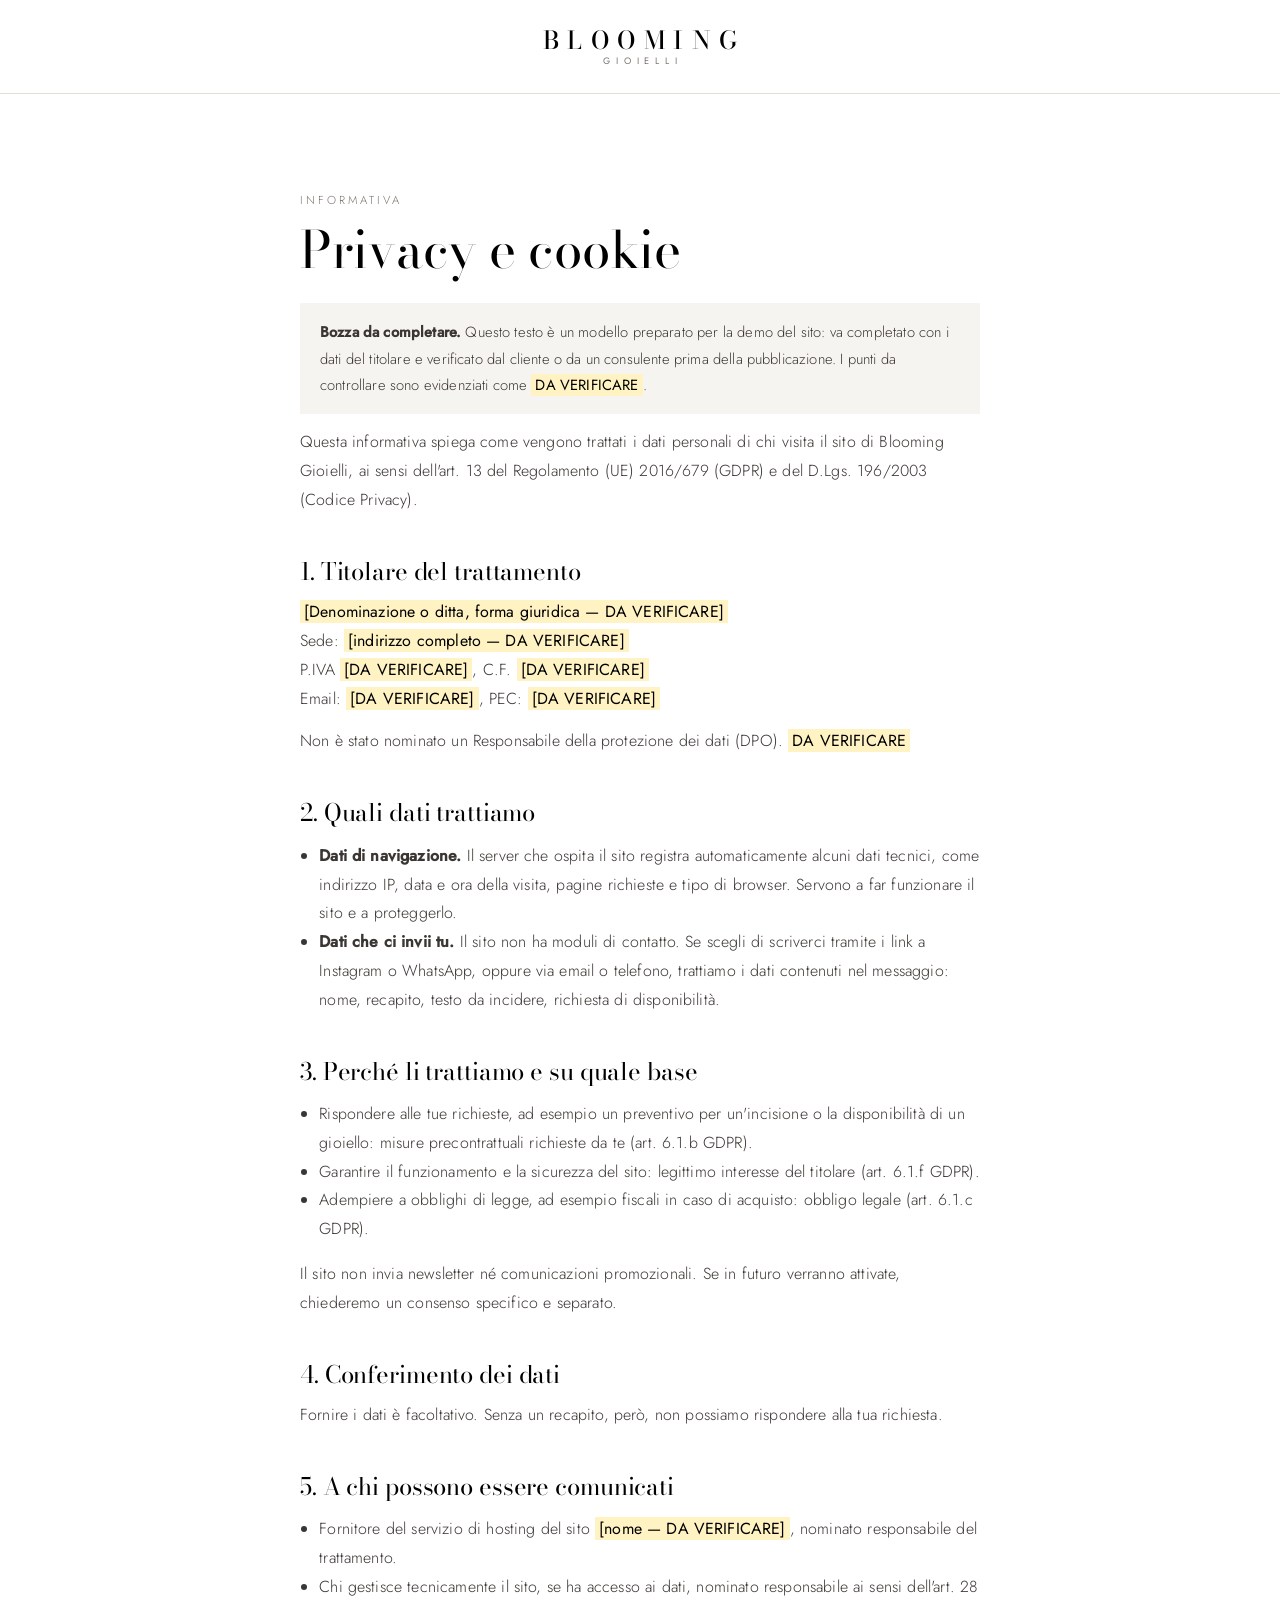
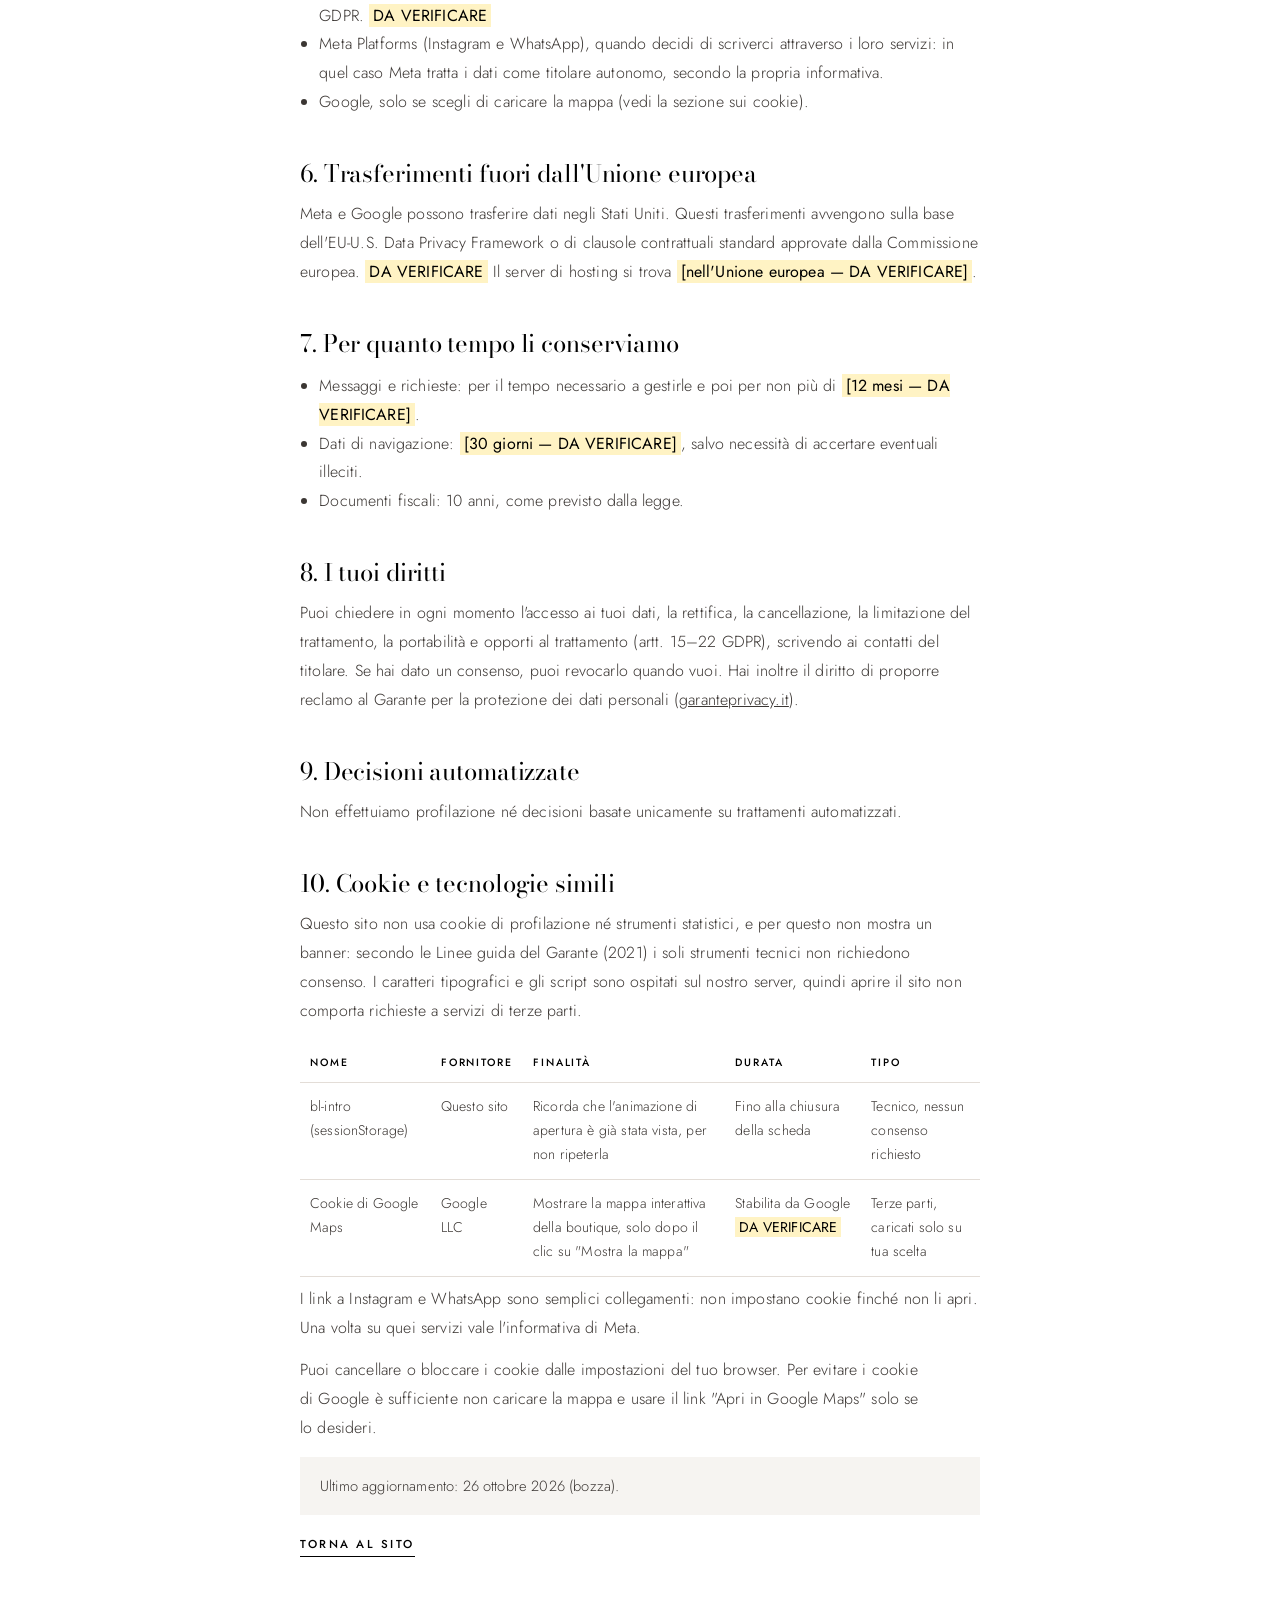
<file: privacy.html>
<!doctype html>
<html lang="it">
<head>
  <meta charset="utf-8">
  <meta name="viewport" content="width=device-width, initial-scale=1">
  <title>Privacy e cookie | Blooming Gioielli</title>
  <meta name="description" content="Informativa sul trattamento dei dati personali e sui cookie del sito Blooming Gioielli.">
  <meta name="robots" content="noindex">
  <link rel="icon" href="data:image/svg+xml,%3Csvg xmlns='http://www.w3.org/2000/svg' viewBox='0 0 32 32'%3E%3Crect width='32' height='32' fill='%23000'/%3E%3Ctext x='16' y='23' font-family='Georgia,serif' font-size='20' fill='%23fff' text-anchor='middle'%3EB%3C/text%3E%3C/svg%3E">
  <link rel="stylesheet" href="assets/fonts/fonts.css">
  <link rel="stylesheet" href="assets/site.css?v=12">
</head>
<body class="legal-page">
  <header class="legal-header">
    <a class="brand" href="index.html" aria-label="Blooming Gioielli, torna al sito">
      <span class="brand-name">Blooming</span>
      <span class="brand-sub">Gioielli</span>
    </a>
  </header>

  <main class="legal">
    <p class="kicker">Informativa</p>
    <h1>Privacy e cookie</h1>
    <p class="legal-note"><strong>Bozza da completare.</strong> Questo testo è un modello preparato per la demo del sito: va completato con i dati del titolare e verificato dal cliente o da un consulente prima della pubblicazione. I punti da controllare sono evidenziati come <span class="todo">DA VERIFICARE</span>.</p>

    <p>Questa informativa spiega come vengono trattati i dati personali di chi visita il sito di Blooming Gioielli, ai sensi dell'art. 13 del Regolamento (UE) 2016/679 (GDPR) e del D.Lgs. 196/2003 (Codice Privacy).</p>

    <h2>1. Titolare del trattamento</h2>
    <p><span class="todo">[Denominazione o ditta, forma giuridica — DA VERIFICARE]</span><br>
      Sede: <span class="todo">[indirizzo completo — DA VERIFICARE]</span><br>
      P.IVA <span class="todo">[DA VERIFICARE]</span>, C.F. <span class="todo">[DA VERIFICARE]</span><br>
      Email: <span class="todo">[DA VERIFICARE]</span>, PEC: <span class="todo">[DA VERIFICARE]</span></p>
    <p>Non è stato nominato un Responsabile della protezione dei dati (DPO). <span class="todo">DA VERIFICARE</span></p>

    <h2>2. Quali dati trattiamo</h2>
    <ul>
      <li><strong>Dati di navigazione.</strong> Il server che ospita il sito registra automaticamente alcuni dati tecnici, come indirizzo IP, data e ora della visita, pagine richieste e tipo di browser. Servono a far funzionare il sito e a proteggerlo.</li>
      <li><strong>Dati che ci invii tu.</strong> Il sito non ha moduli di contatto. Se scegli di scriverci tramite i link a Instagram o WhatsApp, oppure via email o telefono, trattiamo i dati contenuti nel messaggio: nome, recapito, testo da incidere, richiesta di disponibilità.</li>
    </ul>

    <h2>3. Perché li trattiamo e su quale base</h2>
    <ul>
      <li>Rispondere alle tue richieste, ad esempio un preventivo per un'incisione o la disponibilità di un gioiello: misure precontrattuali richieste da te (art. 6.1.b GDPR).</li>
      <li>Garantire il funzionamento e la sicurezza del sito: legittimo interesse del titolare (art. 6.1.f GDPR).</li>
      <li>Adempiere a obblighi di legge, ad esempio fiscali in caso di acquisto: obbligo legale (art. 6.1.c GDPR).</li>
    </ul>
    <p>Il sito non invia newsletter né comunicazioni promozionali. Se in futuro verranno attivate, chiederemo un consenso specifico e separato.</p>

    <h2>4. Conferimento dei dati</h2>
    <p>Fornire i dati è facoltativo. Senza un recapito, però, non possiamo rispondere alla tua richiesta.</p>

    <h2>5. A chi possono essere comunicati</h2>
    <ul>
      <li>Fornitore del servizio di hosting del sito <span class="todo">[nome — DA VERIFICARE]</span>, nominato responsabile del trattamento.</li>
      <li>Chi gestisce tecnicamente il sito, se ha accesso ai dati, nominato responsabile ai sensi dell'art. 28 GDPR. <span class="todo">DA VERIFICARE</span></li>
      <li>Meta Platforms (Instagram e WhatsApp), quando decidi di scriverci attraverso i loro servizi: in quel caso Meta tratta i dati come titolare autonomo, secondo la propria informativa.</li>
      <li>Google, solo se scegli di caricare la mappa (vedi la sezione sui cookie).</li>
    </ul>

    <h2>6. Trasferimenti fuori dall'Unione europea</h2>
    <p>Meta e Google possono trasferire dati negli Stati Uniti. Questi trasferimenti avvengono sulla base dell'EU-U.S. Data Privacy Framework o di clausole contrattuali standard approvate dalla Commissione europea. <span class="todo">DA VERIFICARE</span> Il server di hosting si trova <span class="todo">[nell'Unione europea — DA VERIFICARE]</span>.</p>

    <h2>7. Per quanto tempo li conserviamo</h2>
    <ul>
      <li>Messaggi e richieste: per il tempo necessario a gestirle e poi per non più di <span class="todo">[12 mesi — DA VERIFICARE]</span>.</li>
      <li>Dati di navigazione: <span class="todo">[30 giorni — DA VERIFICARE]</span>, salvo necessità di accertare eventuali illeciti.</li>
      <li>Documenti fiscali: 10 anni, come previsto dalla legge.</li>
    </ul>

    <h2>8. I tuoi diritti</h2>
    <p>Puoi chiedere in ogni momento l'accesso ai tuoi dati, la rettifica, la cancellazione, la limitazione del trattamento, la portabilità e opporti al trattamento (artt. 15–22 GDPR), scrivendo ai contatti del titolare. Se hai dato un consenso, puoi revocarlo quando vuoi. Hai inoltre il diritto di proporre reclamo al Garante per la protezione dei dati personali (<a href="https://www.garanteprivacy.it" target="_blank" rel="noopener">garanteprivacy.it</a>).</p>

    <h2>9. Decisioni automatizzate</h2>
    <p>Non effettuiamo profilazione né decisioni basate unicamente su trattamenti automatizzati.</p>

    <h2 id="cookie">10. Cookie e tecnologie simili</h2>
    <p>Questo sito non usa cookie di profilazione né strumenti statistici, e per questo non mostra un banner: secondo le Linee guida del Garante (2021) i soli strumenti tecnici non richiedono consenso. I caratteri tipografici e gli script sono ospitati sul nostro server, quindi aprire il sito non comporta richieste a servizi di terze parti.</p>
    <div class="table-scroll">
    <table class="legal-table">
      <thead>
        <tr><th>Nome</th><th>Fornitore</th><th>Finalità</th><th>Durata</th><th>Tipo</th></tr>
      </thead>
      <tbody>
        <tr><td>bl-intro (sessionStorage)</td><td>Questo sito</td><td>Ricorda che l'animazione di apertura è già stata vista, per non ripeterla</td><td>Fino alla chiusura della scheda</td><td>Tecnico, nessun consenso richiesto</td></tr>
        <tr><td>Cookie di Google Maps</td><td>Google LLC</td><td>Mostrare la mappa interattiva della boutique, solo dopo il clic su "Mostra la mappa"</td><td>Stabilita da Google <span class="todo">DA VERIFICARE</span></td><td>Terze parti, caricati solo su tua scelta</td></tr>
      </tbody>
    </table>
    </div>
    <p>I link a Instagram e WhatsApp sono semplici collegamenti: non impostano cookie finché non li apri. Una volta su quei servizi vale l'informativa di Meta.</p>
    <p>Puoi cancellare o bloccare i cookie dalle impostazioni del tuo browser. Per evitare i cookie di Google è sufficiente non caricare la mappa e usare il link "Apri in Google Maps" solo se lo desideri.</p>

    <p class="legal-note">Ultimo aggiornamento: 26 ottobre 2026 (bozza).</p>
    <p class="legal-back"><a class="link" href="index.html">Torna al sito</a></p>
  </main>
</body>
</html>
</file>
<file: assets/fonts/fonts.css>
/* Font in locale (niente richieste a Google Fonts): sottoinsieme latino */
@font-face { font-family: "Bodoni Moda"; font-style: italic; font-weight: 400; font-display: swap; src: url("bodoni-moda-italic.woff2") format("woff2"); unicode-range: U+0000-00FF, U+0131, U+0152-0153, U+02BB-02BC, U+02C6, U+02DA, U+02DC, U+0304, U+0308, U+0329, U+2000-206F, U+20AC, U+2122, U+2191, U+2193, U+2212, U+2215, U+FEFF, U+FFFD; }
@font-face { font-family: "Bodoni Moda"; font-style: normal; font-weight: 400 500; font-display: swap; src: url("bodoni-moda.woff2") format("woff2"); unicode-range: U+0000-00FF, U+0131, U+0152-0153, U+02BB-02BC, U+02C6, U+02DA, U+02DC, U+0304, U+0308, U+0329, U+2000-206F, U+20AC, U+2122, U+2191, U+2193, U+2212, U+2215, U+FEFF, U+FFFD; }
@font-face { font-family: "Courier Prime"; font-style: normal; font-weight: 700; font-display: swap; src: url("courier-prime.woff2") format("woff2"); unicode-range: U+0000-00FF, U+0131, U+0152-0153, U+02BB-02BC, U+02C6, U+02DA, U+02DC, U+0304, U+0308, U+0329, U+2000-206F, U+20AC, U+2122, U+2191, U+2193, U+2212, U+2215, U+FEFF, U+FFFD; }
@font-face { font-family: "Josefin Sans"; font-style: normal; font-weight: 600; font-display: swap; src: url("josefin-sans.woff2") format("woff2"); unicode-range: U+0000-00FF, U+0131, U+0152-0153, U+02BB-02BC, U+02C6, U+02DA, U+02DC, U+0304, U+0308, U+0329, U+2000-206F, U+20AC, U+2122, U+2191, U+2193, U+2212, U+2215, U+FEFF, U+FFFD; }
@font-face { font-family: "Jost"; font-style: normal; font-weight: 300 500; font-display: swap; src: url("jost.woff2") format("woff2"); unicode-range: U+0000-00FF, U+0131, U+0152-0153, U+02BB-02BC, U+02C6, U+02DA, U+02DC, U+0304, U+0308, U+0329, U+2000-206F, U+20AC, U+2122, U+2191, U+2193, U+2212, U+2215, U+FEFF, U+FFFD; }
@font-face { font-family: "Pinyon Script"; font-style: normal; font-weight: 400; font-display: swap; src: url("pinyon-script.woff2") format("woff2"); unicode-range: U+0000-00FF, U+0131, U+0152-0153, U+02BB-02BC, U+02C6, U+02DA, U+02DC, U+0304, U+0308, U+0329, U+2000-206F, U+20AC, U+2122, U+2191, U+2193, U+2212, U+2215, U+FEFF, U+FFFD; }
</file>
<file: assets/site.css>
/* Blooming Gioielli — concept "maison"
   Bianco, nero e una sola tinta firma: rosa cipria. */
:root {
  --white: #FFFFFF;
  --porcelain: #F6F4F1;
  --cipria: #EFE2DC;
  --ink: #000000;
  --text: #3B3633;
  --muted: #7C746E;
  --line: #E3DDD7;
  --gold: #A88B5C;

  --serif: "Bodoni Moda", "Didot", "Bodoni 72", Georgia, serif;
  --sans: "Jost", "Futura", "Century Gothic", system-ui, sans-serif;

  --wrap: 1320px;
  --gutter: 20px;
  --announce-h: 36px;
  --header-h: 76px;
  --header-h-compact: 60px;
  --header-offset: 112px;
  --sbw: 0px;
  --ease: cubic-bezier(.22, .61, .2, 1);
  --ease-slow: cubic-bezier(.16, 1, .3, 1);
}
@media (min-width: 760px) { :root { --gutter: 40px; } }

*, *::before, *::after { box-sizing: border-box; }
html { scroll-behavior: smooth; scroll-padding-top: 72px; -webkit-text-size-adjust: 100%; }
body {
  margin: 0; padding-top: calc(var(--announce-h) + var(--header-h));
  background: var(--white); color: var(--text);
  font: 400 1rem/1.7 var(--sans); letter-spacing: .01em;
  -webkit-font-smoothing: antialiased; overflow-x: hidden;
}
img { display: block; max-width: 100%; height: auto; }
a { color: inherit; }
p { margin: 0; text-wrap: pretty; }
h1, h2, h3 { margin: 0; font-family: var(--serif); font-weight: 400; color: var(--ink); letter-spacing: -.005em; }
h1 { font-size: clamp(2.7rem, 6.4vw, 5.6rem); line-height: 1.02; }
h2 { font-size: clamp(2.1rem, 4.2vw, 3.6rem); line-height: 1.06; text-wrap: balance; }
h3 { font-size: 1.35rem; line-height: 1.25; }
button { font: inherit; }

.wrap { width: 100%; max-width: var(--wrap); margin-inline: auto; padding-inline: var(--gutter); }
.section { padding-block: clamp(80px, 11vw, 150px); }
.section-title { text-align: center; margin-bottom: clamp(40px, 6vw, 72px); }
.kicker { font: 500 .72rem/1.4 var(--sans); letter-spacing: .26em; text-transform: uppercase; color: var(--muted); }

.skip-link { position: fixed; left: -9999px; top: 8px; z-index: 300; background: var(--ink); color: #fff; padding: 10px 16px; }
.skip-link:focus { left: 8px; }
:focus-visible { outline: 1.5px solid var(--ink); outline-offset: 4px; }

/* ---------- Bottoni e link ---------- */
.btn {
  display: inline-flex; align-items: center; justify-content: center;
  min-height: 52px; padding: 14px 34px; border: 1px solid var(--ink); border-radius: 0;
  background: var(--ink); color: #fff; cursor: pointer; text-decoration: none; text-align: center;
  font: 500 .74rem/1.2 var(--sans); letter-spacing: .22em; text-transform: uppercase;
  transition: background-color .35s var(--ease), color .35s var(--ease), border-color .35s var(--ease);
}
.btn:hover { background: transparent; color: var(--ink); }
.btn-outline { background: transparent; color: var(--ink); }
.btn-outline:hover { background: var(--ink); color: #fff; }
.btn-light { background: #fff; color: var(--ink); border-color: #fff; }
.btn-light:hover { background: transparent; color: #fff; }
.btn-outline-light { background: transparent; color: #fff; border-color: rgba(255, 255, 255, .7); }
.btn-outline-light:hover { background: #fff; color: var(--ink); border-color: #fff; }

.link {
  display: inline-block; font: 500 .72rem/1 var(--sans); letter-spacing: .22em; text-transform: uppercase;
  color: var(--ink); text-decoration: none; padding-bottom: 6px;
  background: linear-gradient(currentColor, currentColor) left bottom / 100% 1px no-repeat;
  transition: background-size .5s var(--ease);
}
.link:hover, a:hover > .link { background-size: 30% 1px; }
.link-light { color: #fff; }

/* ---------- Masthead: barra annunci + header ---------- */
.masthead {
  position: fixed; top: 0; left: 0; right: 0; z-index: 50;
  transition: transform .7s var(--ease-slow);
}
.masthead.is-compact { transform: translateY(calc(-1 * var(--announce-h))); }
.masthead.is-hidden { transform: translateY(-100%); }

.announce { position: relative; height: var(--announce-h); overflow: hidden; background: var(--ink); color: #fff; }
.announce-item {
  position: absolute; inset: 0; display: flex; align-items: center; justify-content: center;
  padding-inline: var(--gutter); white-space: nowrap; overflow: hidden; text-overflow: ellipsis;
  font: 400 .66rem/1 var(--sans); letter-spacing: .2em; text-transform: uppercase;
  opacity: 0; transform: translateY(10px); transition: opacity .8s var(--ease), transform .9s var(--ease-slow);
}
.announce-item.is-active { opacity: 1; transform: none; }
.announce-item.is-leaving { opacity: 0; transform: translateY(-10px); }
@media (min-width: 760px) { .announce-item { font-size: .7rem; } }

.site-header { background: rgba(255, 255, 255, .97); border-bottom: 1px solid transparent; transition: border-color .4s; }
.masthead.is-compact .site-header { border-bottom-color: var(--line); }
.header-inner {
  display: grid; grid-template-columns: 1fr auto 1fr; align-items: center;
  min-height: var(--header-h); padding-inline: var(--gutter); max-width: 1600px; margin-inline: auto;
  transition: min-height .6s var(--ease-slow);
}
.masthead.is-compact .header-inner { min-height: var(--header-h-compact); }

.brand { grid-column: 2; display: grid; justify-items: center; gap: 3px; text-decoration: none; color: var(--ink); transition: transform .6s var(--ease-slow); }
.brand-name { font: 500 1.55rem/1 var(--serif); letter-spacing: .34em; text-transform: uppercase; margin-right: -.34em; }
.brand-sub { font: 400 .58rem/1 var(--sans); letter-spacing: .62em; text-transform: uppercase; margin-right: -.62em; color: var(--muted); transition: opacity .4s; }
.masthead.is-compact .brand { transform: scale(.86); }
.masthead.is-compact .brand-sub { opacity: 0; }
.brand-light { color: #fff; }
.brand-light .brand-sub { color: rgba(255, 255, 255, .55); }

.menu-toggle, .menu-close {
  grid-column: 1; justify-self: start; display: inline-flex; align-items: center; gap: 12px;
  min-height: 44px; padding: 0; border: 0; background: none; cursor: pointer; color: inherit;
  font: 500 .7rem/1 var(--sans); letter-spacing: .22em; text-transform: uppercase;
}
.menu-toggle { color: var(--ink); }
@media (max-width: 479px) {
  /* su schermi stretti resta solo l'icona: l'etichetta rimane per i lettori di schermo */
  .menu-toggle-label { position: absolute; width: 1px; height: 1px; overflow: hidden; clip-path: inset(50%); white-space: nowrap; }
  .brand-name { font-size: 1.32rem; letter-spacing: .3em; margin-right: -.3em; }
  .menu-toggle, .menu-close { min-width: 44px; }
}
.burger { position: relative; display: inline-block; width: 24px; height: 10px; }
.burger i { position: absolute; left: 0; right: 0; height: 1px; background: currentColor; transition: transform .6s var(--ease-slow), top .6s var(--ease-slow); }
.burger i:first-child { top: 0; }
.burger i:last-child { top: 9px; }
.burger.is-x i:first-child { top: 4.5px; transform: rotate(45deg); }
.burger.is-x i:last-child { top: 4.5px; transform: rotate(-45deg); }

.site-nav { display: none; }
.header-tools { grid-column: 3; justify-self: end; display: flex; align-items: center; gap: 24px; }
.tool { display: inline-flex; align-items: center; gap: 9px; min-height: 44px; text-decoration: none; color: var(--ink); font: 400 .7rem/1 var(--sans); letter-spacing: .18em; text-transform: uppercase; }
.tool svg { width: 19px; height: 19px; fill: none; stroke: currentColor; stroke-width: 1.2; }
.tool-status { display: none; }

@media (min-width: 960px) {
  .menu-toggle { display: none; }
  .tool-status { display: inline-flex; }
  .site-nav { grid-column: 1; grid-row: 1; display: flex; gap: 30px; }
  .site-nav a {
    padding: 6px 0; text-decoration: none; color: var(--ink);
    font: 400 .7rem/1 var(--sans); letter-spacing: .2em; text-transform: uppercase;
    background: linear-gradient(currentColor, currentColor) left bottom / 0 1px no-repeat;
    transition: background-size .45s var(--ease);
  }
  .site-nav a:hover, .site-nav a.is-current { background-size: 100% 1px; }
}

/* ---------- Menu mobile a schermo intero ---------- */
.menu-overlay {
  position: fixed; inset: 0; z-index: 100;
  display: grid; grid-template-rows: auto 1fr auto;
  background: var(--ink); color: #fff;
  overflow-y: auto; overscroll-behavior: contain;
  clip-path: inset(0 0 100% 0); transition: clip-path .8s var(--ease-slow);
}
.menu-overlay[hidden] { display: none; }
.menu-overlay.is-open { clip-path: inset(0 0 0 0); }
.menu-top {
  display: grid; grid-template-columns: 1fr auto 1fr; align-items: center;
  min-height: var(--header-h); padding: 0 var(--gutter);
  border-bottom: 1px solid rgba(255, 255, 255, .12);
}
.menu-top .brand { pointer-events: none; }
.menu-overlay.is-open .menu-close .burger i { transition-delay: .25s; }
.menu-overlay.is-open .menu-close .burger i:first-child { top: 4.5px; transform: rotate(45deg); }
.menu-overlay.is-open .menu-close .burger i:last-child { top: 4.5px; transform: rotate(-45deg); }

.menu-nav { display: grid; align-content: center; padding: 28px var(--gutter); }
.menu-nav a {
  display: block; overflow: hidden; padding: 6px 0; text-decoration: none; color: #fff;
  font: 400 clamp(2.5rem, 11.5vw, 3.8rem)/1.1 var(--serif);
  transition: opacity .4s;
}
.menu-nav a span { display: inline-block; transform: translateY(115%); transition: transform .5s var(--ease); }
.menu-overlay.is-open .menu-nav a span { transform: none; transition: transform 1s var(--ease-slow) calc(.2s + var(--i) * .07s); }
.menu-nav:hover a { opacity: .45; }
.menu-nav a:hover, .menu-nav a:focus-visible { opacity: 1; }
.menu-nav a:focus-visible { outline-color: #fff; }

.menu-foot {
  display: grid; gap: 16px; padding: 26px var(--gutter) calc(30px + env(safe-area-inset-bottom));
  border-top: 1px solid rgba(255, 255, 255, .12);
  opacity: 0; transform: translateY(14px); transition: opacity .3s, transform .4s;
}
.menu-overlay.is-open .menu-foot { opacity: 1; transform: none; transition: opacity .8s ease .55s, transform 1s var(--ease-slow) .55s; }
.menu-address { font-size: .92rem; font-weight: 300; color: rgba(255, 255, 255, .7); }
.menu-actions { display: flex; flex-wrap: wrap; align-items: center; gap: 14px 26px; }
.menu-overlay :focus-visible { outline-color: #fff; }
@media (min-width: 960px) { .menu-overlay { display: none !important; } }

/* blocco dello scroll quando menu o scheda sono aperti */
.is-locked body { position: fixed; left: 0; right: 0; width: 100%; overflow: hidden; padding-right: var(--sbw); }
.is-locked .masthead { right: var(--sbw); }

/* ---------- Intro (solo alla prima visita) ---------- */
.intro {
  position: fixed; inset: 0; z-index: 200; display: none; place-items: center;
  background: var(--ink); color: #fff;
  clip-path: inset(0 0 0 0); transition: clip-path 1.15s var(--ease-slow);
}
.has-intro .intro { display: grid; animation: intro-failsafe .01s linear 5s forwards; }
.intro.is-out { clip-path: inset(0 0 100% 0); }
@keyframes intro-failsafe { to { visibility: hidden; opacity: 0; pointer-events: none; } }
.intro-active { overflow: hidden; }
.intro-mark { display: grid; justify-items: center; gap: 16px; }
.intro-name { font: 500 clamp(1.9rem, 7vw, 3rem)/1 var(--serif); letter-spacing: .34em; text-transform: uppercase; margin-right: -.34em; }
.intro-name span { display: inline-block; opacity: 0; transform: translateY(18px); animation: intro-letter 1s var(--ease-slow) forwards; animation-delay: calc(.1s + var(--i) * .065s); }
.intro-line { display: block; width: 0; height: 1px; background: rgba(255, 255, 255, .55); animation: intro-line 1.2s var(--ease-slow) .45s forwards; }
.intro-sub { font: 400 .64rem/1 var(--sans); letter-spacing: .62em; text-transform: uppercase; margin-right: -.62em; color: rgba(255, 255, 255, .6); opacity: 0; animation: intro-fade .9s ease .75s forwards; }
@keyframes intro-letter { to { opacity: 1; transform: none; } }
@keyframes intro-line { to { width: 132px; } }
@keyframes intro-fade { to { opacity: 1; } }

/* ---------- Hero ---------- */
.hero { position: relative; height: min(calc(100svh - var(--announce-h) - var(--header-h)), 900px); min-height: 560px; overflow: hidden; background: #1b1715; color: #fff; }
.hero-photo {
  position: absolute; left: 0; right: 0; top: -8%; bottom: -8%; margin: 0;
  transform: scaleX(-1) translate3d(0, var(--py, 0px), 0);
}
.hero-photo img { width: 100%; height: 100%; object-fit: cover; object-position: 50% 30%; }
.hero::after {
  content: ""; position: absolute; inset: 0; pointer-events: none;
  background:
    linear-gradient(90deg, rgba(0,0,0,.5) 0%, rgba(0,0,0,.22) 38%, rgba(0,0,0,0) 62%),
    linear-gradient(180deg, rgba(0,0,0,0) 45%, rgba(0,0,0,.45) 100%);
}
.hero-content {
  position: absolute; z-index: 1; left: 0; right: 0; bottom: 0;
  max-width: var(--wrap); margin-inline: auto; padding: 0 var(--gutter) clamp(40px, 7vw, 88px);
  display: grid; gap: 22px; justify-items: start;
}
.hero .kicker { color: rgba(255, 255, 255, .85); }
.hero-title { color: #fff; max-width: 11ch; }
.hero-title .line { display: block; overflow: hidden; padding-bottom: .08em; margin-bottom: -.08em; }
.hero-title .line > span { display: inline-block; }
.hero-lead { font-weight: 300; font-size: 1.1rem; max-width: 40ch; color: rgba(255, 255, 255, .9); }
.hero-actions { display: flex; flex-wrap: wrap; gap: 12px; margin-top: 6px; }

.scroll-cue { display: none; }
@media (min-width: 960px) {
  .scroll-cue {
    display: block; position: absolute; z-index: 1; left: 50%; bottom: 0; width: 1px; height: 72px;
    background: rgba(255, 255, 255, .22); overflow: hidden;
  }
  .scroll-cue::after {
    content: ""; position: absolute; left: 0; top: -40%; width: 1px; height: 40%; background: #fff;
    animation: cue 2.6s var(--ease) infinite;
  }
}
@keyframes cue { 0% { top: -40%; } 65%, 100% { top: 100%; } }

@media (max-width: 759px) {
  .hero { height: calc(100svh - var(--announce-h) - var(--header-h)); max-height: 780px; }
  /* inquadratura più alta su mobile: orecchino e ciondolo restano sopra il titolo */
  .hero-photo { top: -26%; bottom: -2%; }
  .hero-title { font-size: clamp(2.5rem, 11vw, 3.3rem); }
  .hero-lead { font-size: 1rem; }
  .hero-actions { display: grid; grid-template-columns: 1fr; width: 100%; }
  .hero-actions .btn { width: 100%; }
}

/* ingresso lento */
.js .hero-photo img { transform: scale(1.12); opacity: 0; }
.js .hero-title .line > span { transform: translateY(110%); }
.js .hero-content > :not(h1) { opacity: 0; transform: translateY(16px); }
.is-loaded .hero-photo img { transform: scale(1); opacity: 1; transition: transform 3.2s var(--ease-slow), opacity 1.4s ease; }
.is-loaded .hero-title .line > span { transform: none; transition: transform 1.3s var(--ease-slow) .35s; }
.is-loaded .hero-title .line:nth-child(2) > span { transition-delay: .48s; }
.is-loaded .hero-content > :not(h1) { opacity: 1; transform: none; transition: opacity 1.1s var(--ease-slow), transform 1.1s var(--ease-slow); }
.is-loaded .hero-content > .kicker { transition-delay: .2s; }
.is-loaded .hero-content > .hero-lead { transition-delay: .75s; }
.is-loaded .hero-content > .hero-actions { transition-delay: .9s; }

/* ---------- Effetti condivisi ---------- */
/* foto che si svelano dal basso */
.curtain { clip-path: inset(0 0 0 0); }
.curtain img { transform-origin: 50% 60%; }
.motion-ready .curtain:not(.is-in) { clip-path: inset(100% 0 0 0); }
.motion-ready .curtain:not(.is-in) img { transform: scale(1.18); }
.motion-ready .curtain.is-in { transition: clip-path 1.5s var(--ease-slow) var(--d, 0s); }
.motion-ready .curtain.is-in img { transition: transform 2.2s var(--ease-slow) var(--d, 0s); }

/* riflesso di luce al passaggio del mouse */
.glint { position: relative; overflow: hidden; }
.glint::after {
  content: ""; position: absolute; inset: 0; z-index: 1; pointer-events: none;
  background: linear-gradient(115deg, transparent 32%, rgba(255, 255, 255, .42) 48%, rgba(255, 255, 255, .1) 55%, transparent 68%);
  transform: translateX(-135%);
}
.glint:hover::after, a:hover > .glint::after, .product:hover .glint::after {
  transform: translateX(135%); transition: transform 1.3s var(--ease);
}
.glint img { transition: transform 1.4s var(--ease-slow); }
.glint:hover img, a:hover > .glint img, .product:hover .glint img { transform: scale(1.05); transition-delay: 0s; transition-duration: 1.4s; }

/* titoli che salgono riga per riga */
[data-split] .line { display: block; overflow: hidden; padding-bottom: .1em; margin-bottom: -.1em; }
[data-split] .line > span { display: inline-block; transition: transform 1.25s var(--ease-slow) calc(var(--i, 0) * .11s); }
.motion-ready [data-split].is-split:not(.is-in) .line > span { transform: translateY(112%); }

/* liste che compaiono in sequenza */
.motion-ready .reveal { opacity: 0; transform: translateY(26px); }
.motion-ready .reveal.is-in { opacity: 1; transform: none; transition: opacity 1.1s var(--ease-slow) var(--d, 0s), transform 1.1s var(--ease-slow) var(--d, 0s); }

/* ---------- Collezioni ---------- */
.tiles { display: grid; gap: 52px 24px; }
@media (min-width: 760px) { .tiles { grid-template-columns: repeat(3, 1fr); } }
.tile { display: grid; justify-items: center; text-align: center; gap: 10px; text-decoration: none; color: var(--text); }
.tile-media { display: block; width: 100%; aspect-ratio: 3 / 4; margin-bottom: 18px; background: var(--porcelain); }
.tile-media img { width: 100%; height: 100%; object-fit: cover; }
.tile h3 { font-size: 1.7rem; }
.tile p { color: var(--muted); font-weight: 300; }
.tile .link { margin-top: 8px; }

/* ---------- Incisione (sezione nera) ---------- */
.lab { position: relative; background: var(--ink); color: rgba(255, 255, 255, .82); }
.lab h2 { color: #fff; }
.lab .kicker { color: var(--gold); }
.lab-head { display: grid; gap: 18px; justify-items: center; text-align: center; max-width: 680px; margin: 0 auto clamp(48px, 7vw, 80px); }
.lab-head p:last-child { font-weight: 300; font-size: 1.08rem; }

.lab-grid { display: grid; grid-template-columns: minmax(0, 1fr); gap: 40px; align-items: start; }
@media (min-width: 960px) { .lab-grid { grid-template-columns: minmax(0, 1.15fr) minmax(0, 1fr); gap: 72px; } }
.lab-stage { display: grid; grid-template-columns: minmax(0, 1fr); gap: 18px; }
@media (min-width: 960px) { .lab-stage { position: sticky; top: 84px; } }

.lab-tray {
  position: relative; overflow: hidden; aspect-ratio: 1; display: grid; place-items: center; padding: 8%;
  perspective: 900px; --rx: 0; --ry: 0; --lx: 50%; --ly: 40%;
  background:
    radial-gradient(55% 50% at 50% 42%, rgba(255, 255, 255, .09), transparent 70%),
    repeating-linear-gradient(115deg, rgba(255, 255, 255, .012) 0 2px, transparent 2px 5px),
    #121110;
  box-shadow: inset 0 0 0 1px rgba(255, 255, 255, .08), inset 0 2px 40px rgba(0, 0, 0, .7);
}
.lab-tray::after {
  content: ""; position: absolute; inset: 0; pointer-events: none;
  background: radial-gradient(38% 38% at var(--lx) var(--ly), rgba(255, 240, 210, .1), transparent 70%);
}
.lab-tray .tag-svg {
  width: 100%; max-width: 460px; filter: drop-shadow(0 26px 30px rgba(0, 0, 0, .7));
  transform: rotateX(calc(var(--ry) * -12deg)) rotateY(calc(var(--rx) * 14deg));
  transition: transform .6s var(--ease-slow);
}
.lab-tray.is-tilting .tag-svg { transition-duration: .15s; }
.lab-tray.is-switching .tag-svg { animation: tag-pop .6s var(--ease-slow); }
@keyframes tag-pop { 0% { scale: .94; } 60% { scale: 1.02; } 100% { scale: 1; } }
.lab-summary { font-size: .95rem; font-weight: 300; min-height: 3.4em; text-align: center; }
.lab-summary strong { color: #fff; font-weight: 400; }

.tag-svg { display: block; width: 100%; height: auto; overflow: visible; }
.tag-glint { transform: translateX(-220px) skewX(-18deg); }
.is-glinting .tag-glint { animation: glint 1.4s var(--ease) forwards; }
@keyframes glint { to { transform: translateX(560px) skewX(-18deg); } }

.spark {
  position: absolute; z-index: 3; width: 3px; height: 3px; margin: -1.5px 0 0 -1.5px; border-radius: 50%;
  background: #FFF6DE; box-shadow: 0 0 6px 2px rgba(255, 214, 140, .8);
  pointer-events: none; animation: spark .7s ease-out forwards;
}
@keyframes spark { to { transform: translate(var(--dx), var(--dy)) scale(.2); opacity: 0; } }

.lab-controls { display: grid; gap: 30px; }
.lab-controls fieldset { border: 0; margin: 0; padding: 0; min-width: 0; }
.control-label {
  display: block; padding: 0; margin-bottom: 14px;
  font: 500 .7rem/1.4 var(--sans); letter-spacing: .24em; text-transform: uppercase; color: #fff;
}
.optional { color: rgba(255, 255, 255, .45); letter-spacing: .2em; margin-left: 6px; }

.presets { display: grid; padding-bottom: 30px; border-bottom: 1px solid rgba(255, 255, 255, .12); }
.presets-row { display: flex; flex-wrap: wrap; gap: 6px 22px; }
.preset {
  padding: 6px 0; border: 0; cursor: pointer; color: rgba(255, 255, 255, .7);
  font: italic 400 1.02rem/1.4 var(--serif);
  background: linear-gradient(rgba(255, 255, 255, .35), rgba(255, 255, 255, .35)) left bottom / 100% 1px no-repeat;
  transition: color .3s, background-size .5s var(--ease);
}
.preset:hover { color: #fff; background-size: 30% 1px; }

.options { display: flex; flex-wrap: wrap; gap: 8px; }
.option { position: relative; }
.option input { position: absolute; inset: 0; opacity: 0; margin: 0; cursor: pointer; }
.option span {
  display: inline-flex; align-items: center; gap: 10px; min-height: 46px; padding: 10px 20px;
  border: 1px solid rgba(255, 255, 255, .22); color: rgba(255, 255, 255, .85); cursor: pointer;
  font: 400 .9rem/1 var(--sans); letter-spacing: .04em;
  transition: border-color .3s, background-color .3s, color .3s;
}
.option:hover span { border-color: rgba(255, 255, 255, .6); }
.option input:checked + span { border-color: #fff; background: #fff; color: var(--ink); }
.option input:focus-visible + span { outline: 1.5px solid var(--gold); outline-offset: 3px; }
.options-symbols .option span { min-width: 52px; justify-content: center; font-size: 1.1rem; }
.options-symbols .option:first-child span { font-size: .9rem; }

.font-corsivo { font-family: "Pinyon Script", cursive !important; font-size: 1.3rem !important; letter-spacing: 0 !important; }
.font-stampatello { font-family: "Josefin Sans", sans-serif !important; font-weight: 600 !important; text-transform: uppercase; letter-spacing: .1em !important; font-size: .82rem !important; }
.font-macchina { font-family: "Courier Prime", monospace !important; font-weight: 700 !important; }

.swatch { width: 14px; height: 14px; border-radius: 50%; display: inline-block; flex: none; box-shadow: inset 0 0 0 1px rgba(0, 0, 0, .2); }
.swatch-argento { background: linear-gradient(135deg, #fbfcfd, #b7bec6 55%, #eef1f4); }
.swatch-oro { background: linear-gradient(135deg, #fff1c6, #d9b25e 55%, #f6dd9c); }
.swatch-rosa { background: linear-gradient(135deg, #ffe4da, #d99a84 55%, #f6c9b8); }

.field { display: grid; }
.field input {
  min-height: 54px; padding: 12px 0; border: 0; border-bottom: 1px solid rgba(255, 255, 255, .35); border-radius: 0;
  background: transparent; color: #fff; font: 400 1.5rem/1.2 var(--serif);
}
.field input::placeholder { color: rgba(255, 255, 255, .3); }
.field input:focus { outline: none; border-bottom-color: #fff; }
.counter { margin-top: 8px; font-size: .78rem; letter-spacing: .08em; color: rgba(255, 255, 255, .45); }

.lab-cta { display: flex; flex-wrap: wrap; gap: 12px; padding-top: 30px; border-top: 1px solid rgba(255, 255, 255, .12); }
.lab-note { flex-basis: 100%; font-size: .88rem; font-weight: 300; color: rgba(255, 255, 255, .55); max-width: 48ch; }
@media (max-width: 559px) { .lab-cta .btn { flex: 1 1 100%; } }

.steps { list-style: none; counter-reset: step; margin: clamp(64px, 8vw, 100px) 0 0; padding: 40px 0 0; border-top: 1px solid rgba(255, 255, 255, .12); display: grid; gap: 28px; }
@media (min-width: 760px) { .steps { grid-template-columns: repeat(3, 1fr); gap: 40px; } }
.steps li { counter-increment: step; display: grid; gap: 6px; }
.steps li::before { content: counter(step, upper-roman); font: 400 1.1rem/1 var(--serif); color: var(--gold); margin-bottom: 8px; }
.steps strong { font: 400 1.3rem/1.3 var(--serif); color: #fff; }
.steps span { font-weight: 300; }

/* anteprima compatta su mobile */
.lab-mini {
  position: fixed; left: 0; right: 0; top: var(--header-offset); z-index: 45;
  display: grid; grid-template-columns: 58px minmax(0, 1fr) auto; align-items: center; gap: 14px;
  padding: 8px var(--gutter); background: rgba(0, 0, 0, .95); color: #fff;
  border-bottom: 1px solid rgba(255, 255, 255, .14);
  transform: translateY(-160%); visibility: hidden;
  transition: transform .55s var(--ease-slow), top .7s var(--ease-slow), visibility 0s linear .55s;
}
.lab-mini.is-visible { transform: none; visibility: visible; transition: transform .55s var(--ease-slow), top .7s var(--ease-slow), visibility 0s; }
.lab-mini .tag-svg { width: 58px; overflow: hidden; filter: drop-shadow(0 6px 8px rgba(0, 0, 0, .6)); }
.lab-mini-text { font-size: .85rem; font-weight: 300; line-height: 1.35; overflow: hidden; display: -webkit-box; -webkit-line-clamp: 2; -webkit-box-orient: vertical; }
.lab-mini-btn {
  padding: 10px 0; border: 0; background: none; color: #fff; cursor: pointer;
  font: 500 .64rem/1 var(--sans); letter-spacing: .2em; text-transform: uppercase;
  border-bottom: 1px solid rgba(255, 255, 255, .5);
}
@media (min-width: 960px) { .lab-mini { display: none; } }

/* ---------- Selezione prodotti ---------- */
.tabs {
  position: relative; display: flex; gap: 28px; margin: -24px 0 clamp(40px, 5vw, 60px); padding: 4px 2px;
  overflow-x: auto; scrollbar-width: none; scroll-snap-type: x proximity;
}
.tabs::-webkit-scrollbar { display: none; }
@media (min-width: 640px) { .tabs { justify-content: center; gap: 48px; } }
.tabs button {
  flex: none; padding: 10px 0; border: 0; background: none; cursor: pointer; color: var(--muted); scroll-snap-align: start;
  font: 500 .72rem/1 var(--sans); letter-spacing: .22em; text-transform: uppercase;
  border-bottom: 1px solid transparent; transition: color .3s, border-color .3s;
}
.tabs button[aria-selected="true"] { color: var(--ink); border-bottom-color: var(--ink); }
.tabs button:hover { color: var(--ink); }
.tab-panel[hidden] { display: none; }

.products { list-style: none; margin: 0; padding: 0; display: grid; grid-template-columns: repeat(2, minmax(0, 1fr)); gap: 44px 16px; }
@media (min-width: 900px) { .products { grid-template-columns: repeat(4, minmax(0, 1fr)); gap: 56px 24px; } }
.product { display: grid; gap: 6px; align-content: start; text-align: center; justify-items: center; }
.product-media {
  display: block; width: 100%; aspect-ratio: 4 / 5; margin: 0 0 16px; padding: 0; border: 0;
  background: var(--porcelain); cursor: pointer;
}
.product-media img { width: 100%; height: 100%; object-fit: cover; }
.product h3 { font-size: 1.15rem; }
@media (min-width: 900px) { .product h3 { font-size: 1.25rem; } }
.product-name { padding: 0; margin: 0; border: 0; background: none; color: inherit; font: inherit; cursor: pointer; text-align: inherit; }
.product-name:hover { text-decoration: underline; text-decoration-thickness: 1px; text-underline-offset: 5px; }
.product p { font-size: .86rem; font-weight: 300; color: var(--muted); letter-spacing: .02em; }
.product-cta {
  margin-top: 10px; padding: 0 0 5px; border: 0; cursor: pointer; color: var(--ink);
  font: 500 .68rem/1 var(--sans); letter-spacing: .22em; text-transform: uppercase;
  background: linear-gradient(currentColor, currentColor) left bottom / 100% 1px no-repeat;
  transition: background-size .5s var(--ease);
}
.product-cta:hover { background-size: 30% 1px; }

/* ---------- Scheda prodotto ---------- */
.drawer { position: fixed; inset: 0; z-index: 90; }
.drawer[hidden] { display: none; }
.drawer-scrim { position: absolute; inset: 0; background: rgba(0, 0, 0, .42); opacity: 0; transition: opacity .6s var(--ease); }
.drawer-panel {
  position: absolute; top: 0; right: 0; bottom: 0; width: min(580px, 100%);
  background: #fff; overflow-y: auto; overscroll-behavior: contain;
  transform: translateX(100%); transition: transform .8s var(--ease-slow);
}
.drawer.is-open .drawer-scrim { opacity: 1; }
.drawer.is-open .drawer-panel { transform: none; }
.drawer-close {
  position: absolute; top: 14px; right: 14px; z-index: 2; width: 48px; height: 48px;
  display: grid; place-items: center; border: 0; background: rgba(255, 255, 255, .94); color: var(--ink); cursor: pointer;
}
.drawer-media { aspect-ratio: 1; overflow: hidden; background: var(--porcelain); }
.drawer-media img { width: 100%; height: 100%; object-fit: cover; transform: scale(1.08); transition: transform 1.8s var(--ease-slow) .1s; }
.drawer.is-open .drawer-media img { transform: none; }
.drawer-body { display: grid; gap: 18px; padding: 36px clamp(24px, 5vw, 48px) calc(48px + env(safe-area-inset-bottom)); }
.drawer-body h2 { font-size: clamp(1.9rem, 4vw, 2.6rem); }
.drawer-desc { font-weight: 300; font-size: 1.02rem; }
.drawer-specs { margin: 6px 0 0; border-top: 1px solid var(--line); }
.drawer-specs div { display: flex; justify-content: space-between; gap: 16px; padding: 12px 0; border-bottom: 1px solid var(--line); font-size: .9rem; }
.drawer-specs dt { color: var(--muted); }
.drawer-specs dd { margin: 0; text-align: right; color: var(--ink); }
.drawer-actions { display: grid; gap: 10px; margin-top: 8px; }
.drawer-actions .btn { width: 100%; }
@media (max-width: 759px) {
  .drawer-panel { top: auto; left: 0; width: 100%; height: 92svh; transform: translateY(100%); }
  .drawer-media { aspect-ratio: 4 / 3; }
}

/* ---------- Manifesto ---------- */
.manifesto { display: grid; background: var(--cipria); }
@media (min-width: 900px) { .manifesto { grid-template-columns: 1fr 1fr; min-height: 680px; } }
.manifesto-media { position: relative; overflow: hidden; min-height: 440px; }
.manifesto-media img {
  position: absolute; left: 0; width: 100%; top: -70px; height: calc(100% + 140px); object-fit: cover;
  transform: translate3d(0, var(--py, 0px), 0);
}
.motion-ready .manifesto-media.curtain:not(.is-in) img { transform: translate3d(0, var(--py, 0px), 0) scale(1.18); }
.manifesto-text { display: grid; align-content: center; justify-items: start; gap: 24px; padding: clamp(56px, 8vw, 110px) clamp(24px, 7vw, 110px); }
.manifesto blockquote { margin: 0; font: 400 clamp(1.9rem, 3.4vw, 2.9rem)/1.18 var(--serif); color: var(--ink); max-width: 18ch; }
.manifesto blockquote .word { transition: color .6s var(--ease); }
.motion-ready .manifesto blockquote .word { color: rgba(0, 0, 0, .16); }
.motion-ready .manifesto blockquote .word.is-on { color: var(--ink); }
.manifesto-text > p:not(.kicker) { font-weight: 300; font-size: 1.05rem; max-width: 44ch; }

/* ---------- Idee regalo ---------- */
.gifts-head { display: grid; justify-items: center; text-align: center; gap: 16px; margin-bottom: clamp(40px, 6vw, 72px); }
.gifts-head p:last-child { font-weight: 300; color: var(--muted); max-width: 46ch; }
.gift-grid { list-style: none; margin: 0; padding: 0; display: grid; grid-template-columns: repeat(2, minmax(0, 1fr)); gap: 44px 16px; }
@media (min-width: 900px) { .gift-grid { grid-template-columns: repeat(4, minmax(0, 1fr)); gap: 24px; } }
.gift { display: grid; gap: 8px; justify-items: center; text-align: center; text-decoration: none; color: var(--text); }
.gift-media { display: block; width: 100%; aspect-ratio: 3 / 4; margin-bottom: 12px; background: var(--porcelain); }
.gift-media img { width: 100%; height: 100%; object-fit: cover; }
.gift-for { font: 400 1.35rem/1.2 var(--serif); color: var(--ink); }
.gift-desc { font-size: .9rem; font-weight: 300; color: var(--muted); max-width: 26ch; }
.gift .link { margin-top: 6px; }
.gifts-note { text-align: center; margin-top: 56px; font-weight: 300; color: var(--muted); }
.gifts-note a { color: var(--ink); text-underline-offset: 4px; }

/* ---------- Boutique ---------- */
.store { background: var(--porcelain); }
.store-grid { display: grid; gap: 56px; align-items: stretch; }
@media (min-width: 960px) { .store-grid { grid-template-columns: minmax(0, 1fr) minmax(0, 1.25fr); gap: 80px; } }
.store-info { display: grid; gap: 22px; justify-items: start; align-content: center; }
.store-info h2 { margin-top: -6px; }
.store-where { font: 400 1.25rem/1.45 var(--serif); color: var(--ink); }
.status { display: inline-flex; align-items: center; gap: 10px; font: 500 .72rem/1 var(--sans); letter-spacing: .2em; text-transform: uppercase; color: var(--ink); }
.status-light { color: #fff; }
.status-dot { width: 7px; height: 7px; border-radius: 50%; background: #B9B2AC; flex: none; }
.store-open .status-dot { background: #3E8E5E; box-shadow: 0 0 0 4px rgba(62, 142, 94, .16); }
.hours { margin: 0; width: 100%; max-width: 440px; border-top: 1px solid var(--line); }
.hours div { display: flex; justify-content: space-between; gap: 16px; padding: 14px 0; border-bottom: 1px solid var(--line); font-size: .95rem; }
.hours dt { color: var(--ink); }
.hours dd { margin: 0; text-align: right; font-weight: 300; font-variant-numeric: tabular-nums; }
.store-how, .expo { font-size: .92rem; font-weight: 300; color: var(--muted); max-width: 46ch; }
.map { position: relative; min-height: 420px; overflow: hidden; background: #E9E5E0; }
@media (min-width: 960px) { .map { min-height: 600px; } }
.map iframe { position: absolute; inset: 0; width: 100%; height: 100%; border: 0; display: block; filter: grayscale(1) contrast(1.05); }
.map-placeholder {
  position: absolute; inset: 0; z-index: 1; display: grid; place-content: center; justify-items: center; gap: 18px;
  padding: 32px; text-align: center;
  background:
    radial-gradient(closest-side, rgba(233, 229, 224, .96) 55%, rgba(233, 229, 224, 0)),
    linear-gradient(32deg, transparent calc(50% - 1px), rgba(255, 255, 255, .95) calc(50% - 1px), rgba(255, 255, 255, .95) calc(50% + 1px), transparent calc(50% + 1px)),
    linear-gradient(-58deg, transparent calc(50% - 1px), rgba(255, 255, 255, .8) calc(50% - 1px), rgba(255, 255, 255, .8) calc(50% + 1px), transparent calc(50% + 1px)),
    linear-gradient(rgba(255, 255, 255, .55) 1px, transparent 1px) 0 0 / 44px 44px,
    linear-gradient(90deg, rgba(255, 255, 255, .55) 1px, transparent 1px) 0 0 / 44px 44px,
    #E9E5E0;
  transition: opacity .7s var(--ease), visibility 0s linear .7s;
}
.map.is-loaded .map-placeholder { opacity: 0; visibility: hidden; }
.map-pin { width: 34px; height: 34px; fill: none; stroke: var(--ink); stroke-width: 1.1; }
.map-place { font: 400 1.3rem/1.35 var(--serif); color: var(--ink); }
.map-actions { display: flex; flex-wrap: wrap; justify-content: center; align-items: center; gap: 14px 24px; }
.map-note { font-size: .78rem; font-weight: 300; color: var(--muted); max-width: 40ch; }
.map-note a { color: var(--ink); text-underline-offset: 3px; }

/* ---------- Instagram ---------- */
.social-head { text-align: center; display: grid; justify-items: center; }
.social-head .section-title { margin-bottom: 16px; font-style: italic; }
.social-head p { font-weight: 300; color: var(--muted); max-width: 52ch; margin-bottom: 48px; }
.ig-grid { list-style: none; margin: 0; padding: 0; display: grid; grid-template-columns: repeat(3, 1fr); gap: 6px; }
@media (min-width: 900px) { .ig-grid { grid-template-columns: repeat(6, 1fr); gap: 10px; } }
.ig-grid a { display: block; aspect-ratio: 1; background: var(--porcelain); }
.ig-grid img { width: 100%; height: 100%; object-fit: cover; }
.social-cta { display: flex; justify-content: center; margin-top: 48px; }

/* ---------- Valori ---------- */
.values { border-top: 1px solid var(--line); border-bottom: 1px solid var(--line); }
.values-list { list-style: none; margin: 0 auto; padding-block: 40px; display: grid; gap: 28px; text-align: center; }
@media (min-width: 760px) { .values-list { grid-template-columns: repeat(3, 1fr); } }
.values-list li { display: grid; gap: 6px; }
.values-list strong { font: 500 .72rem/1.4 var(--sans); letter-spacing: .22em; text-transform: uppercase; color: var(--ink); }
.values-list span { font-size: .9rem; font-weight: 300; color: var(--muted); }

/* ---------- Footer ---------- */
.site-footer { background: var(--ink); color: rgba(255, 255, 255, .7); padding-block: 80px 32px; }
.footer-grid { display: grid; gap: 40px; }
@media (min-width: 860px) { .footer-grid { grid-template-columns: 1.4fr 1fr 1fr 1fr; } }
.footer-brand { display: grid; justify-items: start; align-content: start; gap: 8px; color: #fff; }
.footer-brand .brand-sub { color: rgba(255, 255, 255, .5); }
.site-footer p { font-size: .9rem; font-weight: 300; }
.site-footer p + p { margin-top: 10px; }
.footer-title { font: 500 .7rem/1.4 var(--sans) !important; letter-spacing: .24em; text-transform: uppercase; color: #fff; margin-bottom: 18px; }
.site-footer a { color: rgba(255, 255, 255, .7); text-decoration: none; transition: color .3s; }
.site-footer a:hover { color: #fff; }
.site-footer :focus-visible { outline-color: #fff; }
.footer-legal { position: relative; display: flex; flex-wrap: wrap; gap: 8px 28px; margin-top: 64px; padding-top: 24px; }
.footer-legal::before { content: ""; position: absolute; top: 0; left: var(--gutter); right: var(--gutter); height: 1px; background: rgba(255, 255, 255, .14); }
.footer-legal p { margin: 0 !important; font-size: .8rem !important; letter-spacing: .04em; }
.footer-note { margin-top: 18px; font-size: .76rem !important; color: rgba(255, 255, 255, .42); letter-spacing: .04em; }

/* ---------- Barra mobile e toast ---------- */
.mobile-bar {
  position: fixed; left: 0; right: 0; bottom: 0; z-index: 60;
  display: grid; grid-template-columns: 1fr 1fr; gap: 8px;
  padding: 10px var(--gutter) calc(10px + env(safe-area-inset-bottom));
  background: rgba(255, 255, 255, .97); border-top: 1px solid var(--line);
  transform: translateY(110%); transition: transform .5s var(--ease-slow);
}
.mobile-bar .btn { min-height: 48px; padding-inline: 10px; }
.mobile-bar.is-visible { transform: none; }
@media (max-width: 959px) { .site-footer { padding-bottom: 110px; } }
@media (min-width: 960px) { .mobile-bar { display: none; } }

.toast {
  position: fixed; left: 50%; bottom: 28px; z-index: 120; width: max-content; max-width: calc(100% - 32px);
  transform: translate(-50%, 16px); opacity: 0; pointer-events: none;
  background: var(--ink); color: #fff; padding: 16px 24px; font-size: .9rem; letter-spacing: .02em;
  transition: opacity .3s, transform .3s;
}
.toast.is-visible { opacity: 1; transform: translate(-50%, 0); }
@media (max-width: 959px) { body:has(.mobile-bar.is-visible) .toast { bottom: 96px; } }

/* ---------- Scorrimento morbido (Lenis) ---------- */
html.lenis, html.lenis body { height: auto; }
html.lenis, .lenis.lenis-smooth { scroll-behavior: auto !important; }
.lenis.lenis-smooth [data-lenis-prevent] { overscroll-behavior: contain; }
.lenis.lenis-stopped { overflow: hidden; }

/* ---------- Pagine legali ---------- */
.legal-page { padding-top: 0; }
.legal-header { display: flex; justify-content: center; padding: 28px var(--gutter); border-bottom: 1px solid var(--line); }
.legal { max-width: 760px; margin-inline: auto; padding: clamp(56px, 8vw, 96px) var(--gutter) 96px; }
.legal h1 { font-size: clamp(2.2rem, 5vw, 3.2rem); margin: 12px 0 28px; }
.legal h2 { font-size: 1.5rem; margin: 44px 0 14px; }
.legal p, .legal li { font-weight: 300; line-height: 1.8; }
.legal p + p { margin-top: 14px; }
.legal ul { padding-left: 1.2em; }
.legal .todo { background: #FFF3C4; color: var(--ink); padding: 0 4px; font-weight: 400; }
.legal-note { margin-top: 18px; padding: 16px 20px; background: var(--porcelain); font-size: .92rem; }
.legal-back { margin-top: 56px; }
.table-scroll { overflow-x: auto; margin: 18px 0 8px; }
.legal-table { width: 100%; min-width: 620px; border-collapse: collapse; font-size: .88rem; }
.legal-table th, .legal-table td { text-align: left; vertical-align: top; padding: 12px 10px; border-bottom: 1px solid var(--line); font-weight: 300; }
.legal-table th { font: 500 .66rem/1.4 var(--sans); letter-spacing: .18em; text-transform: uppercase; color: var(--ink); }
.legal-header .brand { grid-column: auto; }

@media (prefers-reduced-motion: reduce) {
  html { scroll-behavior: auto; }
  *, *::before, *::after { animation-duration: .01ms !important; animation-iteration-count: 1 !important; transition-duration: .01ms !important; transition-delay: 0s !important; }
  .js .hero-photo img, .js .hero-title .line > span, .js .hero-content > :not(h1) { opacity: 1; transform: none; }
  .scroll-cue { display: none; }
}
</file>
